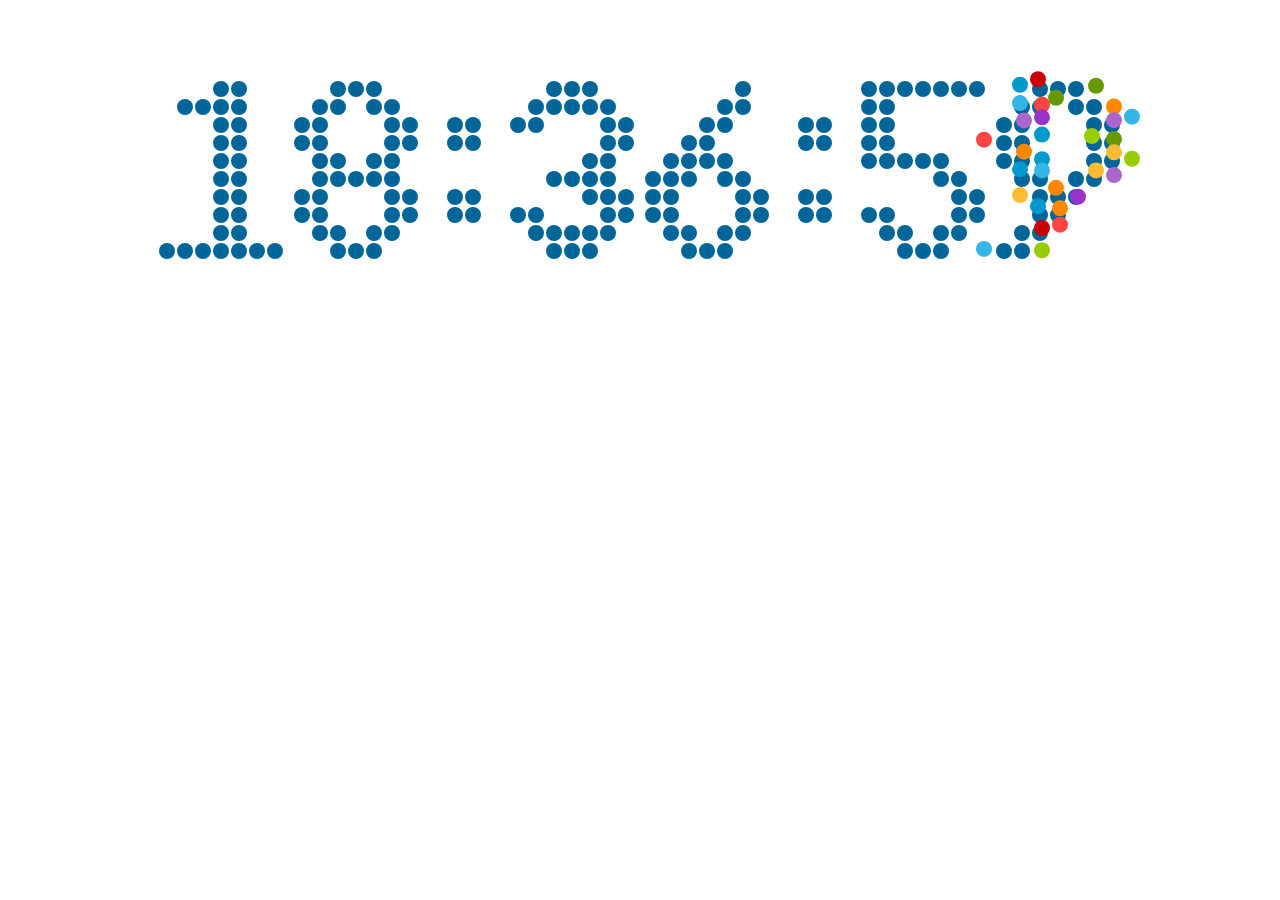
<file: canvas/index.html>
<!DOCTYPE html>
<html lang="en">
<head>
	<meta charset="UTF-8">
	<title>clock</title>
	<link rel="stylesheet" href="./css/style.css">
</head>
<body>
	<canvas id="canvas">当前浏览器不支持Canvas，请更换浏览器再试！</canvas>

	<script src="./js/digit.js"></script>
	<script src="./js/clock.js"></script>
	<!--script src="./js/countdown.js"></script-->
	<!--script src="./js/font.js"></script>
	<script src="./js/self.js"></script-->
</body>
</html>
</file>
<file: canvas/css/style.css>
#canvas{
	display: block;
	margin:20px auto;
}
</file>
